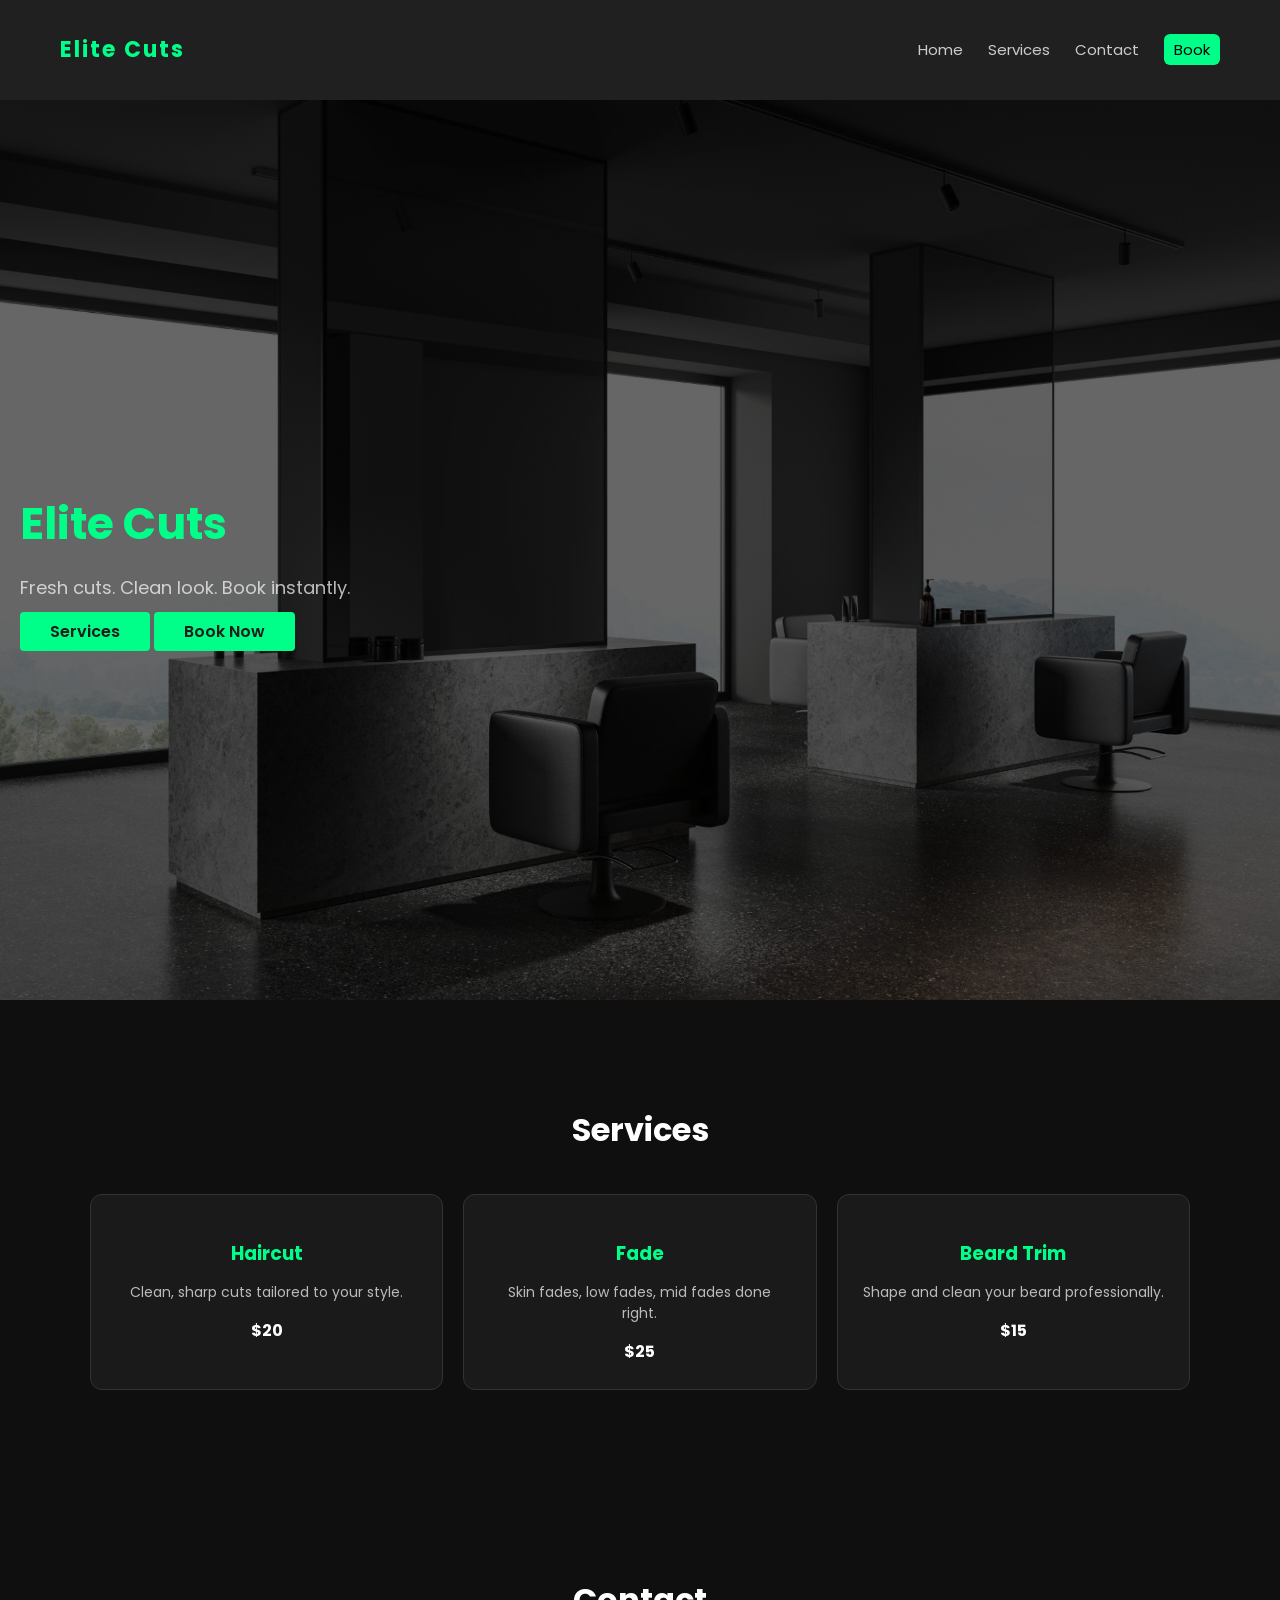
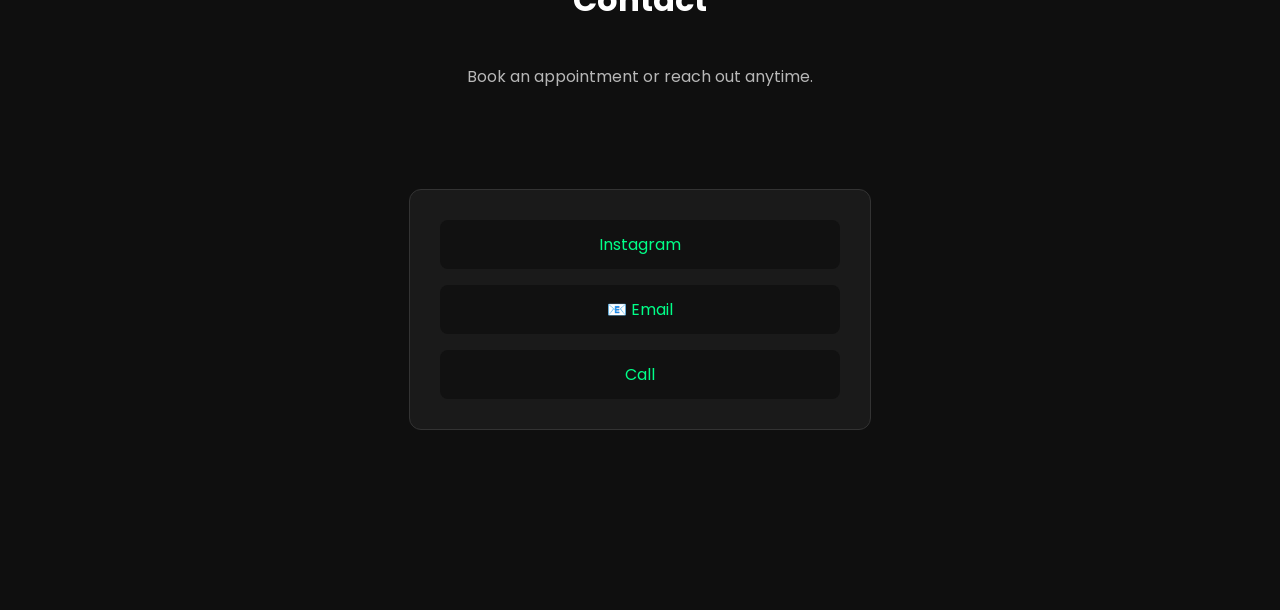
<file: index.html>
<!DOCTYPE html>
<html lang="en">
<head>
  <meta charset="UTF-8">
  <title>Elite Cuts</title>
  <meta name="viewport" content="width=device-width, initial-scale=1.0">
  <link rel="stylesheet" href="styles.css">
</head>

<body>
  
<!--HEADER-->
  <header class="header">
  <nav class="navbar">
    
  <h1 class="logo">Elite Cuts</h1>
    
  <ul class="nav-links">
    <li><a href="#home">Home</a></li>
    <li><a href="#services">Services</a></li>
    <li><a href="#contact">Contact</a></li>
    <li><a href="booking.html" class="book-btn">Book</a></li>
  </ul>
  
  </nav>
  </header>

  <!--HERO-->
  <section id="home" class="hero">
    <div class="hero-content">
      <h1>Elite Cuts</h1>
      <p>Fresh cuts. Clean look. Book instantly.</p>
    <a href="services.html" class="btn">Services</a>
    <a href="booking.html" class="btn">Book Now</a>
    </div>
  </section>



  <!--SECTION-->
 <section id="services" class="section services-section">
  <div class="container">
    
    <h2 class="section-title">Services</h2>

    <div class="services-grid">
      <div class="service-card">
        <h3>Haircut</h3>
        <p>Clean, sharp cuts tailored to your style.</p>
        <span class="price">$20</span>
      </div>

      <div class="service-card">
        <h3>Fade</h3>
        <p>Skin fades, low fades, mid fades done right.</p>
        <span class="price">$25</span>
      </div>

      <div class="service-card">
        <h3>Beard Trim</h3>
        <p>Shape and clean your beard professionally.</p>
        <span class="price">$15</span>
      </div>
    </div>
  </div>
</section>
  
  <section id="contact" class="section">
    <div class="container">
    
      <h2 class="section-title">Contact</h2>
       <p class="contact-subtext">Book an appointment or reach out anytime.</p>
      
       <div class="contact-card">
      
        <a href="https://instagram.com" target="_blank" class="contact-link">Instagram</a>

        <a href="mailto:youremail@gmail.com" target="_blank" class="contact-link">📧 Email</a>

        <a href="tel:1234567890" class="contact-link">Call</a>

      </div>
    
    </div>
  </section>

  <script src="script.js"></script>
</body>
</html>
</file>
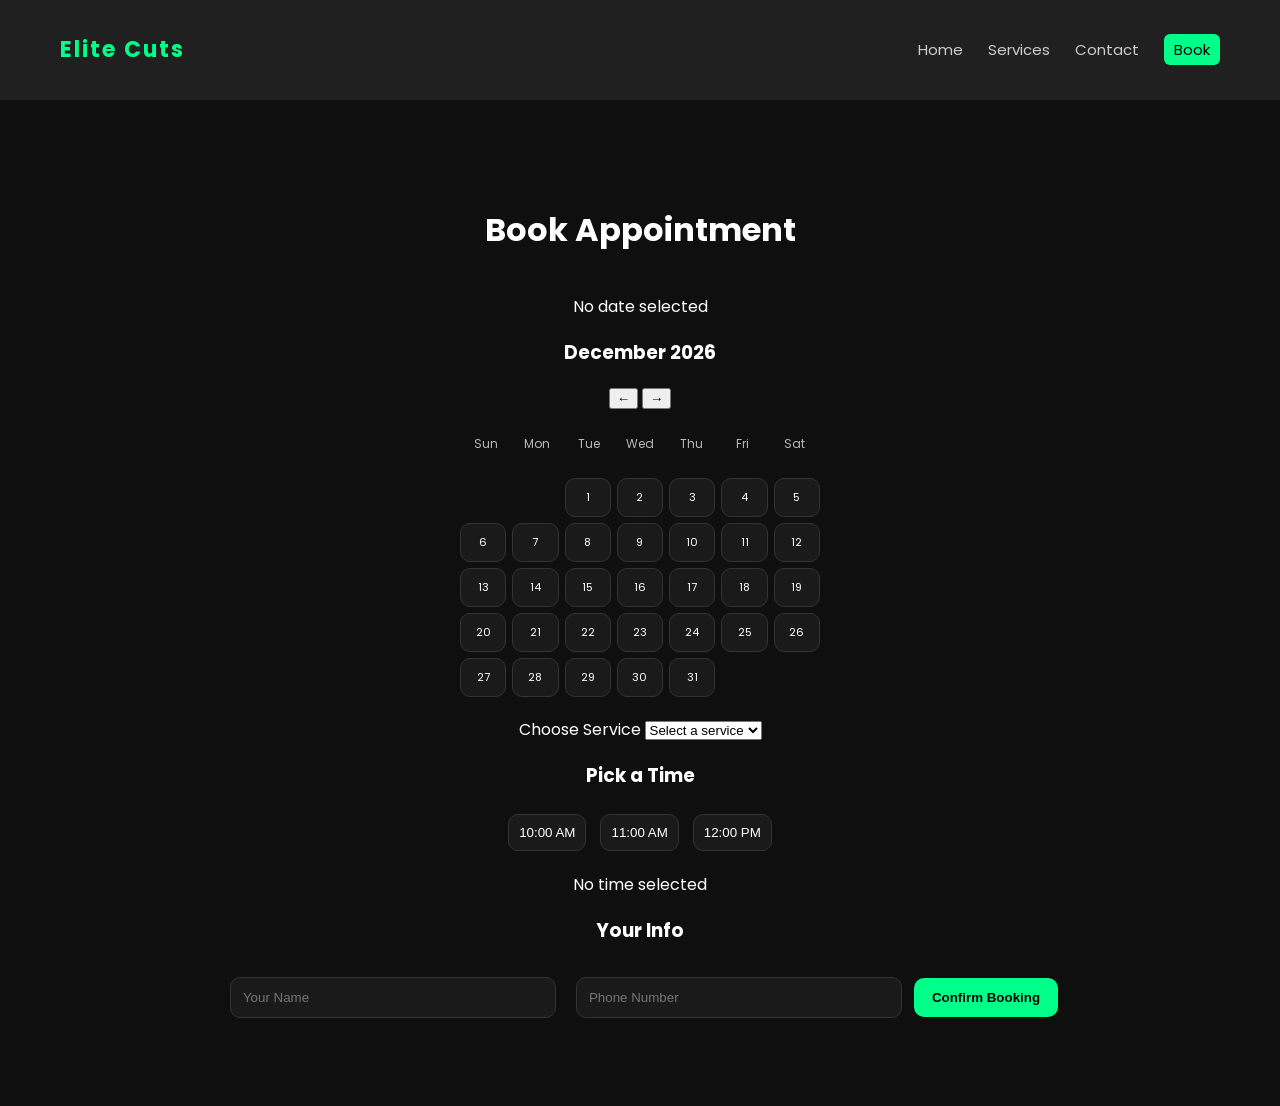
<file: booking.html>
<!DOCTYPE html>
<html lang="en">
<head>
  <meta charset="UTF-8">
  <title>Elite Cuts</title>
  <meta name="viewport" content="width=device-width, initial-scale=1.0">
  <link rel="stylesheet" href="styles.css">
</head>

<body>

<!--HEADER-->
  <header class="header">
  <nav class="navbar">
    
  <h1 class="logo">Elite Cuts</h1>
    
  <ul class="nav-links">
    <li><a href="#home">Home</a></li>
    <li><a href="#services">Services</a></li>
    <li><a href="#contact">Contact</a></li>
    <li><a href="booking.html" class="book-btn">Book</a></li>
  </ul>
  
  </nav>
  </header>

<!--SECTION-->
<section class="section">
  <div class="container">

    <h2 class="section-title">Book Appointment</h2>

    <!-- DATE -->
    <p id="selected-date">No date selected</p>
    <h3 id="month-title"></h3>

    <div class="month-controls">
    <button id="prev-month">←</button>
    <button id="next-month">→</button>
    </div>

    <div class="days-header">
      <div>Sun</div>
      <div>Mon</div>
      <div>Tue</div>
      <div>Wed</div>
      <div>Thu</div>
      <div>Fri</div>
      <div>Sat</div>
    </div>

    <div id="calendar"></div>


    <!-- FORM -->
    <form id="booking-form">

      <!-- SERVICE -->
      <label for="service">Choose Service</label>
      <select id="service" required>
        <option value="">Select a service</option>
        <option>Haircut</option>
        <option>Beard</option>
        <option>Combo</option>
      </select>

      <!-- TIME -->
      <h3>Pick a Time</h3>
      <div id="time-slots">
        <button type="button" class="time-btn">10:00 AM</button>
        <button type="button" class="time-btn">11:00 AM</button>
        <button type="button" class="time-btn">12:00 PM</button>
      </div>

      <p id="selected-time">No time selected</p>

      <!-- INFO -->
      <h3>Your Info</h3>

      <input type="text" id="name" placeholder="Your Name" required>
      <input type="tel" id="phone" placeholder="Phone Number" required>

      <!-- SUBMIT -->
      <button type="submit" class="confirm-btn">Confirm Booking</button>

    </form>

  </div>
</section>

<script src="script.js"></script>

</body>
</file>
<file: styles.css>
@import url('https://fonts.googleapis.com/css2?family=Poppins:wght@400;600;700&display=swap');

/* BODY */
body {
  margin: 0;
  font-family: 'Poppins', sans-serif;
  background: #0f0f0f;
  color: white;
}

/* HEADER */
.header {
  position: sticky;
  top: 0;
  z-index: 1000;
}

/* NAVBAR */
.navbar {
  display: flex;
  justify-content: space-between;
  align-items: center;
  padding: 15px 60px;
  background-color: #202020;
}

/* LOGO */
.logo {
  font-size: 22px;
  color: #00ff88;
  letter-spacing: 2px;
}

/* NAV-LINKS */
.nav-links {
  list-style: none;
  display: flex;
  gap: 25px;
}

.nav-links a {
  text-decoration: none;
  color: #ccc;
  font-size: 15px;
  position: relative;
  transition: 0.3s;
}

.nav-links a:hover {
  color: white;
}

.book-btn {
  background-color:#00ff88;
  padding: 5px 10px;
  border-radius: 6px;
  color: black !important;
}


/* HERO */
.hero {
  height: 100vh;
  display: flex;
  align-items: center;
  padding: 0 20px;
  
  
  background:
    linear-gradient(rgba(0,0,0,0.6), rgba(0,0,0,0.6)),
    url("images/barber-3.jpg");
  background-size: cover;
  background-position: center;
}

.hero-content {
  max-width: 600px;
}

.hero-content h1 {
  color: #00ff88;
  font-size: 44px;
  margin-bottom: 10px;
}

.hero-content p {
  font-size: 18px;
  opacity: 0.7;
}

.btn {
  color: rgb(28, 28, 28);
  text-decoration: none;
  background-color: #00ff88;
  border-radius: 4px;
  padding: 8px 30px;
  font-weight: 600;
  cursor: pointer;
  transition: 0.3s;
}

.btn:hover {
  background-color: #00cc6a;
}

/* CONTAINER */
.container {
  max-width: 1100px;
  margin: 0 auto;
  padding: 0 20px;
}

/* SECTION */
.section {
  padding: 80px 20px;
  text-align: center;
}

.section-title {
  text-align: center;
  font-size: 32px;
  margin-bottom: 40px;
  color: white;
}

.services {
  justify-content: center;
  gap: 10px;
  flex-wrap: wrap;
}

/* GRID */
.services-grid {
  display: grid;
  grid-template-columns: repeat(auto-fit, minmax(220px, 1fr));
  gap: 20px;
}

/* SERVICE-CARD */
.service-card {
  background: #1a1a1a;
  border: 1px solid #333;
  border-radius: 12px;
  padding: 25px;
  transition: 0.3s ease;
}

.service-card:hover {
  transform: translateY(-6px);
  border-color: #00ff88;
}

/* TEXT */
.service-card h3 {
  margin-bottom: 10px;
  color: #00ff88;
}

.service-card p {
  opacity: 0.7;
  font-size: 14px;
  margin-bottom: 15px;
}

/* PRICE */
.price {
  font-weight: bold;
  color: white;
  
}

/* CONTACT */
.contact-subtext {
  text-align: center;
  opacity: 0.7;
  margin-bottom: 20px;
}

.contact-card {
  max-width: 400px;
  margin: 100px auto;
  background: #1a1a1a;
  border: 1px solid #333;
  border-radius: 12px;
  padding: 30px;

  display: flex;
  flex-direction: column;
  gap: 16px;
}

.contact-link {
  color: #00ff88;
  text-decoration: none;
  padding: 12px;
  border-radius: 8px;
  background: #111;
  text-align: center;
  transition: 0.3s;
}

.contact-link:hover {
  background: #00ff88;
  color: black;
}

/* TIME */
#calendar {
  display: grid;
  grid-template-columns: repeat(7, 1fr);
  gap: 6px;
  max-width: 360px;
  margin: 20px auto;
}

.days-header {
  display: grid;
  grid-template-columns: repeat(7, 1fr);
  max-width: 360px;
  margin: 20px auto 5px auto;
  text-align: center;
  font-size: 12px;
  opacity: 0.7;
}

.days-header div {
  padding: 5px 0;
}

.day {
  background: #1a1a1a;
  padding: 10px;
  border-radius: 10px;
  cursor: pointer;
  font-size: 11px;
  border: 1px solid #333;
}

.day.active {
  background: #00ff88;
  color: black;
  font-weight: bold;
}

.time-btn {
  background: #1a1a1a;
  border: 1px solid #333;
  color: white;
  padding: 10px;
  margin: 5px;
  border-radius: 10px;
  cursor: pointer;
}

.time-btn.active {
  background: #00ff88;
  color: black;
}

input {
  padding: 12px;
  margin: 8px;
  border-radius: 10px;
  border: 1px solid #333;
  background: #1a1a1a;
  color: white;
  width: 100%;
  max-width: 300px;
}

.confirm-btn {
  background: #00ff88;
  border: none;
  padding: 12px 18px;
  border-radius: 10px;
  cursor: pointer;
  font-weight: bold;
  margin-top: 15px;
}

.confirm-btn:hover {
  background: #00cc6a;
}

/* EXTRA */
.time-btn,
.day,
.confirm-btn {
  transition: all 0.25s ease;
}

.day:hover,
.time-btn:hover {
  border-color: #00ff88;
  transform: translateY(-2px);
}

.day.active,
.time-btn.active {
  background: #00ff88;
  color: black;
  font-weight: bold;
  box-shadow: 0 0 10px #00ff88;
}

/* MEDIA RESPONSIVENESS */
@media (max-width: 768px) {
  .navbar {
    flex-direction: column;
    padding: 15px 20px;
  }

  @media (max-width: 500px) {
  .contact-card {
    margin: 20px;
    padding: 20px;
  }
}
</file>
